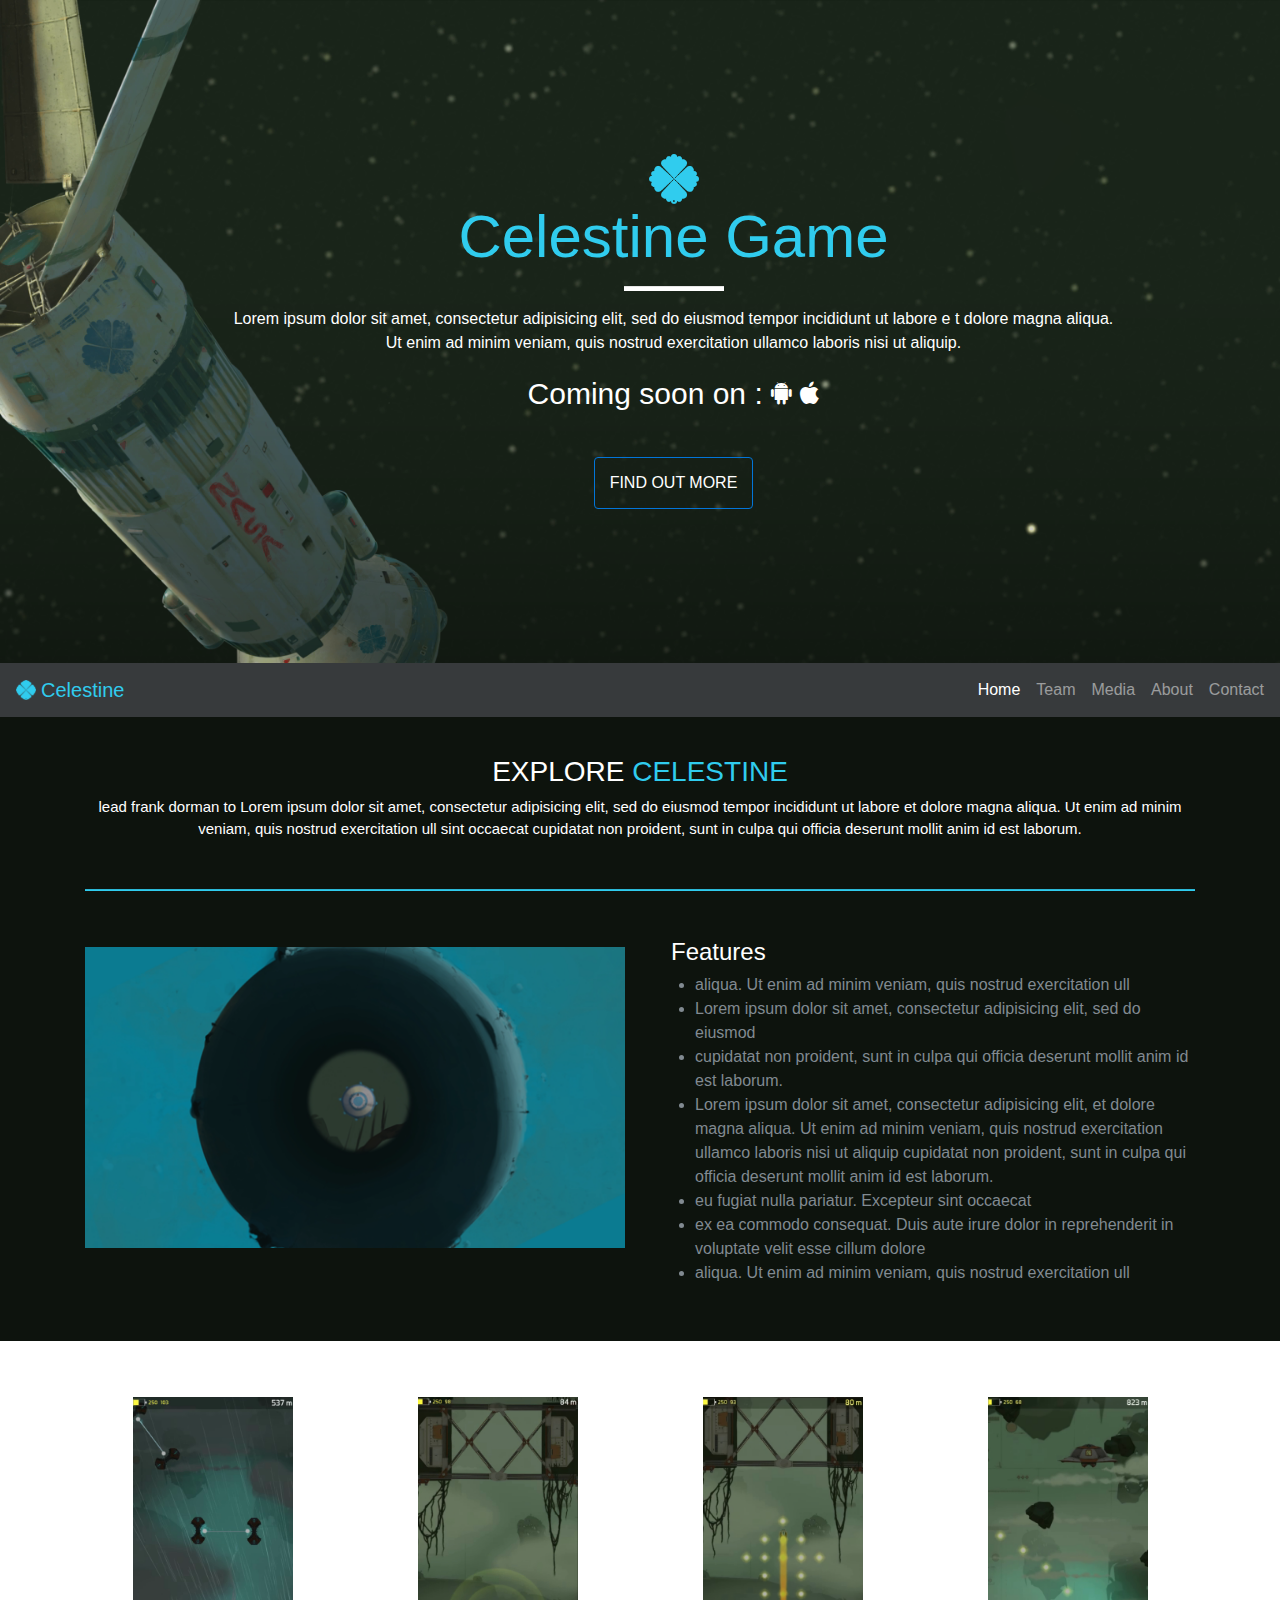
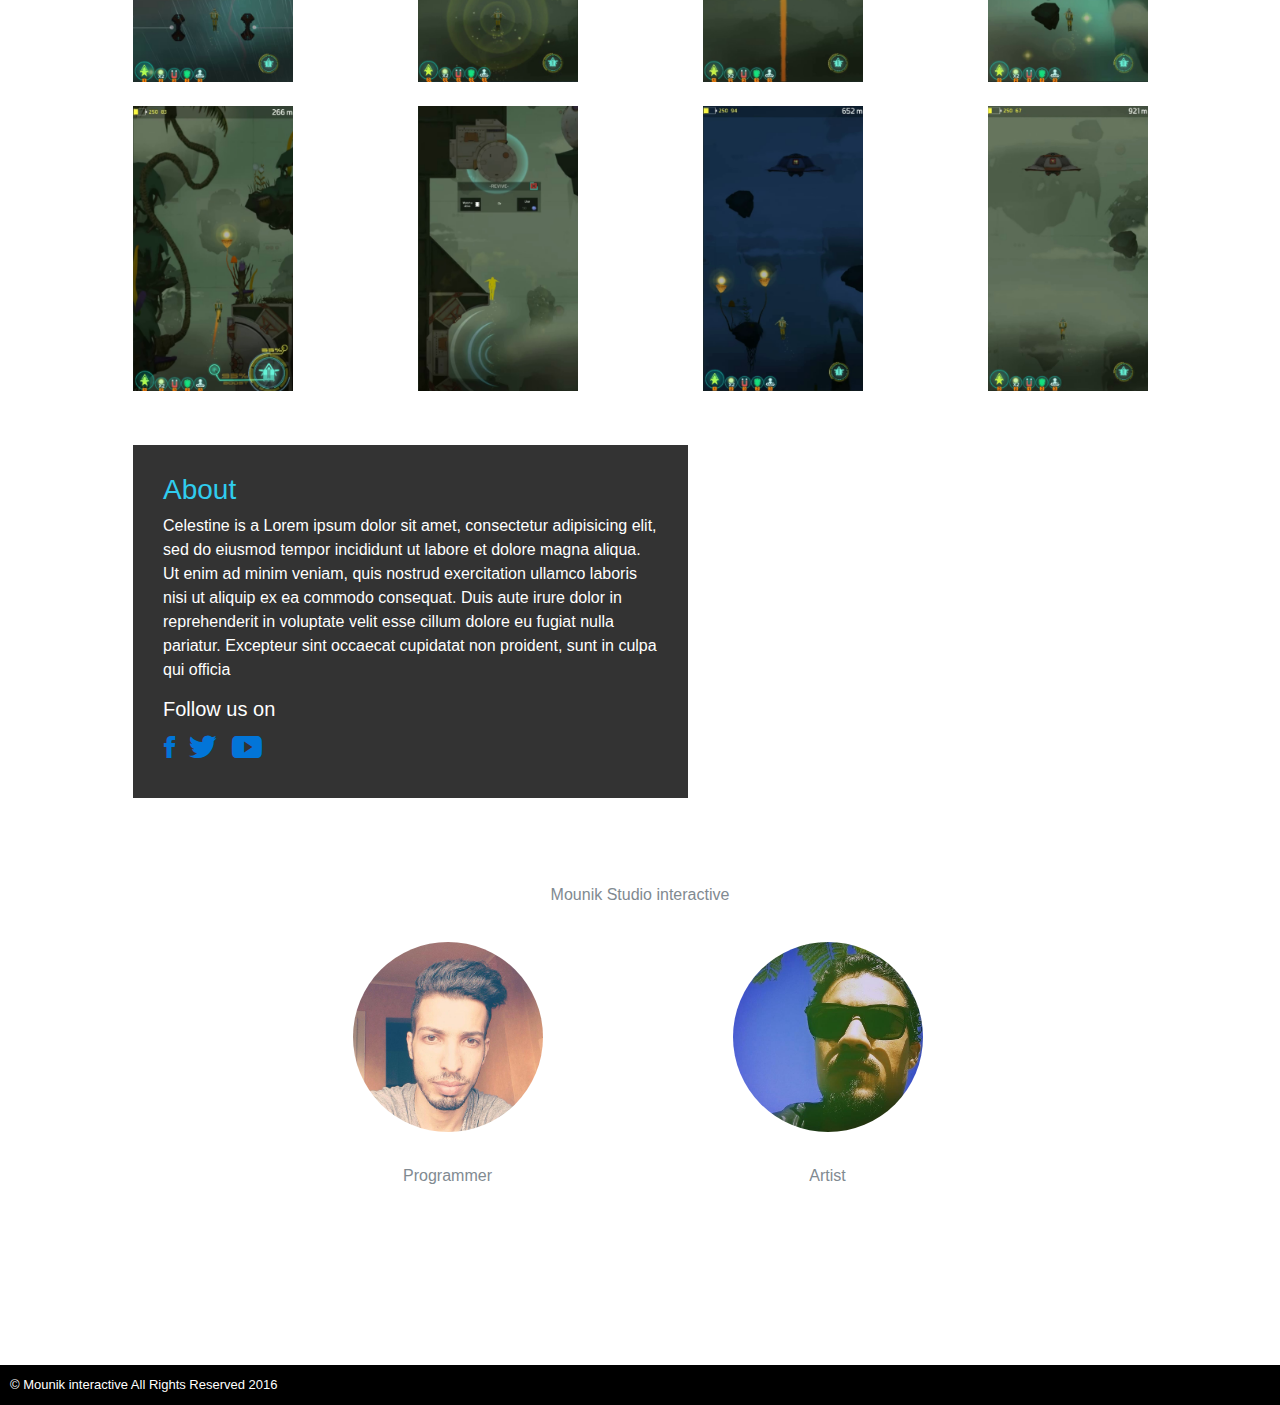
<file: CelestineGame/index.html>
<!DOCTYPE html>
<html>
  <head>
    <meta charset="utf-8">
    <meta http-equiv="X-UA-Compatible" content="IE=edge">
    <meta name="viewport" content="width=device-width, initial-scale=1">
    <title>Mounik interactive - Celestine</title>
    <link href="css/bootstrap.min.css" rel="stylesheet">
    <link href="css/ionicons.css" rel="stylesheet">
    <link href="css/style.css" rel="stylesheet">
  </head>
  <body>
    <section id="cover">
      <div id="cover-caption">
        <div class="container">
          <div class="col-sm-10 offset-sm-2">
            <img src="img/logo.png" alt="logo" />
            <h1>Celestine Game</h1>
            <hr>
            <p>
              Lorem ipsum dolor sit amet, consectetur adipisicing elit, sed do eiusmod tempor incididunt ut labore e
              t dolore magna aliqua. Ut enim ad minim veniam, quis nostrud exercitation ullamco laboris nisi ut aliquip.
            </p>
            <p  class="coming-soon">
              Coming soon on :
              <span class="ion-social-android"></span>
              <span class="ion-social-apple"></span>
            </p>
            <button type="button" class="btn btn-outline-primary" id="findout-btn">FIND OUT MORE</button>
          </div>
        </div>
      </div>
    </section>
    <nav class="navbar navbar-dark bg-inverse" id="navigation">
      <a class="navbar-brand celestine-color" href="#"><img src="img/logo.png" alt="logo" />Celestine</a>
      <ul class="nav navbar-nav float-xs-right">
        <li class="nav-item active">
          <a class="nav-link" href="#">Home</a>
        </li>
        <li class="nav-item">
          <a class="nav-link" href="#team" id="t-team">Team</a>
        </li>
        <li class="nav-item">
          <a class="nav-link" href="#media" id="m-media">Media</a>
        </li>
        <li class="nav-item">
          <a class="nav-link" href="#about" id="a-about">About</a>
        </li>
        <li class="nav-item">
          <a class="nav-link" href="celestine@mounik.com">Contact</a>
        </li>
      </ul>
    </nav>
    <section id="features">
      <div class="section-content">
        <div class="container">
          <h3>EXPLORE <span class="celestine-color">CELESTINE</span></h3>
          <p class="lead">
            lead frank dorman to Lorem ipsum dolor sit amet, consectetur adipisicing elit, sed do eiusmod tempor
            incididunt ut labore et dolore magna aliqua. Ut enim ad minim veniam, quis nostrud exercitation ull
            sint occaecat cupidatat non proident, sunt in culpa qui officia deserunt mollit anim id est laborum.
          </p>
          <hr class="mt-3">
          <div class="row pt-1">
            <div class="col-sm-6 pt-2">
              <img src="img/features_img.png" alt="features" class="img-fluid" />
            </div>
            <div class="col-sm-6 pt-1">
              <h4 class="pl-1">Features</h4>
              <ul class="text-muted">
                <li>aliqua. Ut enim ad minim veniam, quis nostrud exercitation ull</li>
                <li>Lorem ipsum dolor sit amet, consectetur adipisicing elit, sed do eiusmod</li>
                <li>cupidatat non proident, sunt in culpa qui officia deserunt mollit anim id est laborum.</li>
                <li>Lorem ipsum dolor sit amet, consectetur adipisicing elit,
                   et dolore magna aliqua. Ut enim ad minim veniam, quis nostrud exercitation ullamco laboris nisi ut aliquip
                   cupidatat non proident, sunt in culpa qui officia deserunt mollit anim id est laborum.</li>
                <li>eu fugiat nulla pariatur. Excepteur sint occaecat</li>
                <li>ex ea commodo consequat. Duis aute irure dolor in reprehenderit in voluptate velit esse cillum dolore</li>
                <li>aliqua. Ut enim ad minim veniam, quis nostrud exercitation ull</li>
              </ul>
            </div>
          </div>
        </div>
      </div>
    </section>
    <section id="media">
      <div class="section-content">
        <div class="container">
          <h4>SCREENSHOTS</h4>
          <div class="row mt-2">
            <div class="col-md-3"><a target="_blank" href="img/screenshots/01.png"><img src="img/screenshots/01.png" alt="screenshot" /></a></div>
            <div class="col-md-3"><a target="_blank" href="img/screenshots/02.png"><img src="img/screenshots/02.png" alt="screenshot" /></a></div>
            <div class="col-md-3"><a target="_blank" href="img/screenshots/03.png"><img src="img/screenshots/03.png" alt="screenshot" /></a></div>
            <div class="col-md-3"><a target="_blank" href="img/screenshots/04.png"><img src="img/screenshots/04.png" alt="screenshot" /></a></div>
          </div>
          <div class="row mt-2 pb-2">
            <div class="col-md-3"><a target="_blank" href="img/screenshots/05.png"><img src="img/screenshots/05.png" alt="screenshot" /></a></div>
            <div class="col-md-3"><a target="_blank" href="img/screenshots/06.png"><img src="img/screenshots/06.png" alt="screenshot" /></a></div>
            <div class="col-md-3"><a target="_blank" href="img/screenshots/07.png"><img src="img/screenshots/07.png" alt="screenshot" /></a></div>
            <div class="col-md-3"><a target="_blank" href="img/screenshots/08.png"><img src="img/screenshots/08.png" alt="screenshot" /></a></div>
          </div>
        </div>
      </div>
    </section>
    <section id="about">
      <div class="section-content">
        <div class="container">
          <div class="about-text ml-3">
            <h3>About</h3>
            <p>
              Celestine is a Lorem ipsum dolor sit amet, consectetur adipisicing elit, sed do eiusmod tempor incididunt
              ut labore et dolore magna aliqua. Ut enim ad minim veniam, quis nostrud exercitation ullamco laboris nisi
              ut aliquip ex ea commodo consequat. Duis aute irure dolor in reprehenderit in voluptate velit esse cillum
              dolore eu fugiat nulla pariatur. Excepteur sint occaecat cupidatat non proident, sunt in culpa qui officia
            </p>
            <h5>Follow us on</h5>
            <form class="form-inline social-media">
              <a href="#" class="btn"><span class="ion-social-facebook"></span></a>
              <a href="#" class="btn"><span class="ion-social-twitter"></span></a>
              <a href="#" class="btn"><span class="ion-social-youtube"></span></a>
            </form>
          </div>
        </div>
      </div>
    </section>
    <section id="team">
      <div class="container">
        <div class="team-membres">
          <div class="row">
            <h2>The Team</h2>
            <h6 class="text-muted pb-1">Mounik Studio interactive</h6>
            <div class="col-sm-1 offset-sm-1 pad-left"></div>
            <div class="col-sm-3 member-card">
              <img src="img/omar.jpg" alt="omar" class="img-fluid" />
              <h5>Omar Guerbaoui</h5>
              <p class="text-muted">Programmer</p>
              <p>
                Omar is Lorem ipsum dolor sit amet, consectetur adipisicing elit, sed do eiusmod
                ipsum dolor sit amet, consectetur adipisicing elit, sed do eiusmod .
              </p>
            </div>
            <div class="col-sm-1"></div>
            <div class="col-sm-3 member-card">
              <img src="img/badr.jpg" alt="badr" class="img-fluid" />
              <h5>Badr Douah</h5>
              <p class="text-muted">Artist</p>
              <p>
                Badr is Lorem ipsum dolor sit amet, consectetur adipisicing elit, sed do eiusmod
                ipsum dolor sit amet, consectetur adipisicing elit, sed do eiusmod .
              </p>
            </div>
            <div class="col-sm-2"></div>
          </div>
        </div>
      </div>
    </section>
    <footer>
      <section>
        © Mounik interactive All Rights Reserved 2016
      </section>
    </footer>
    <script src="js/jquery.js"></script>
    <script src="js/bootstrap.min.js"></script>
    <script src="js/script.js"></script>
  </body>
</html>
</file>
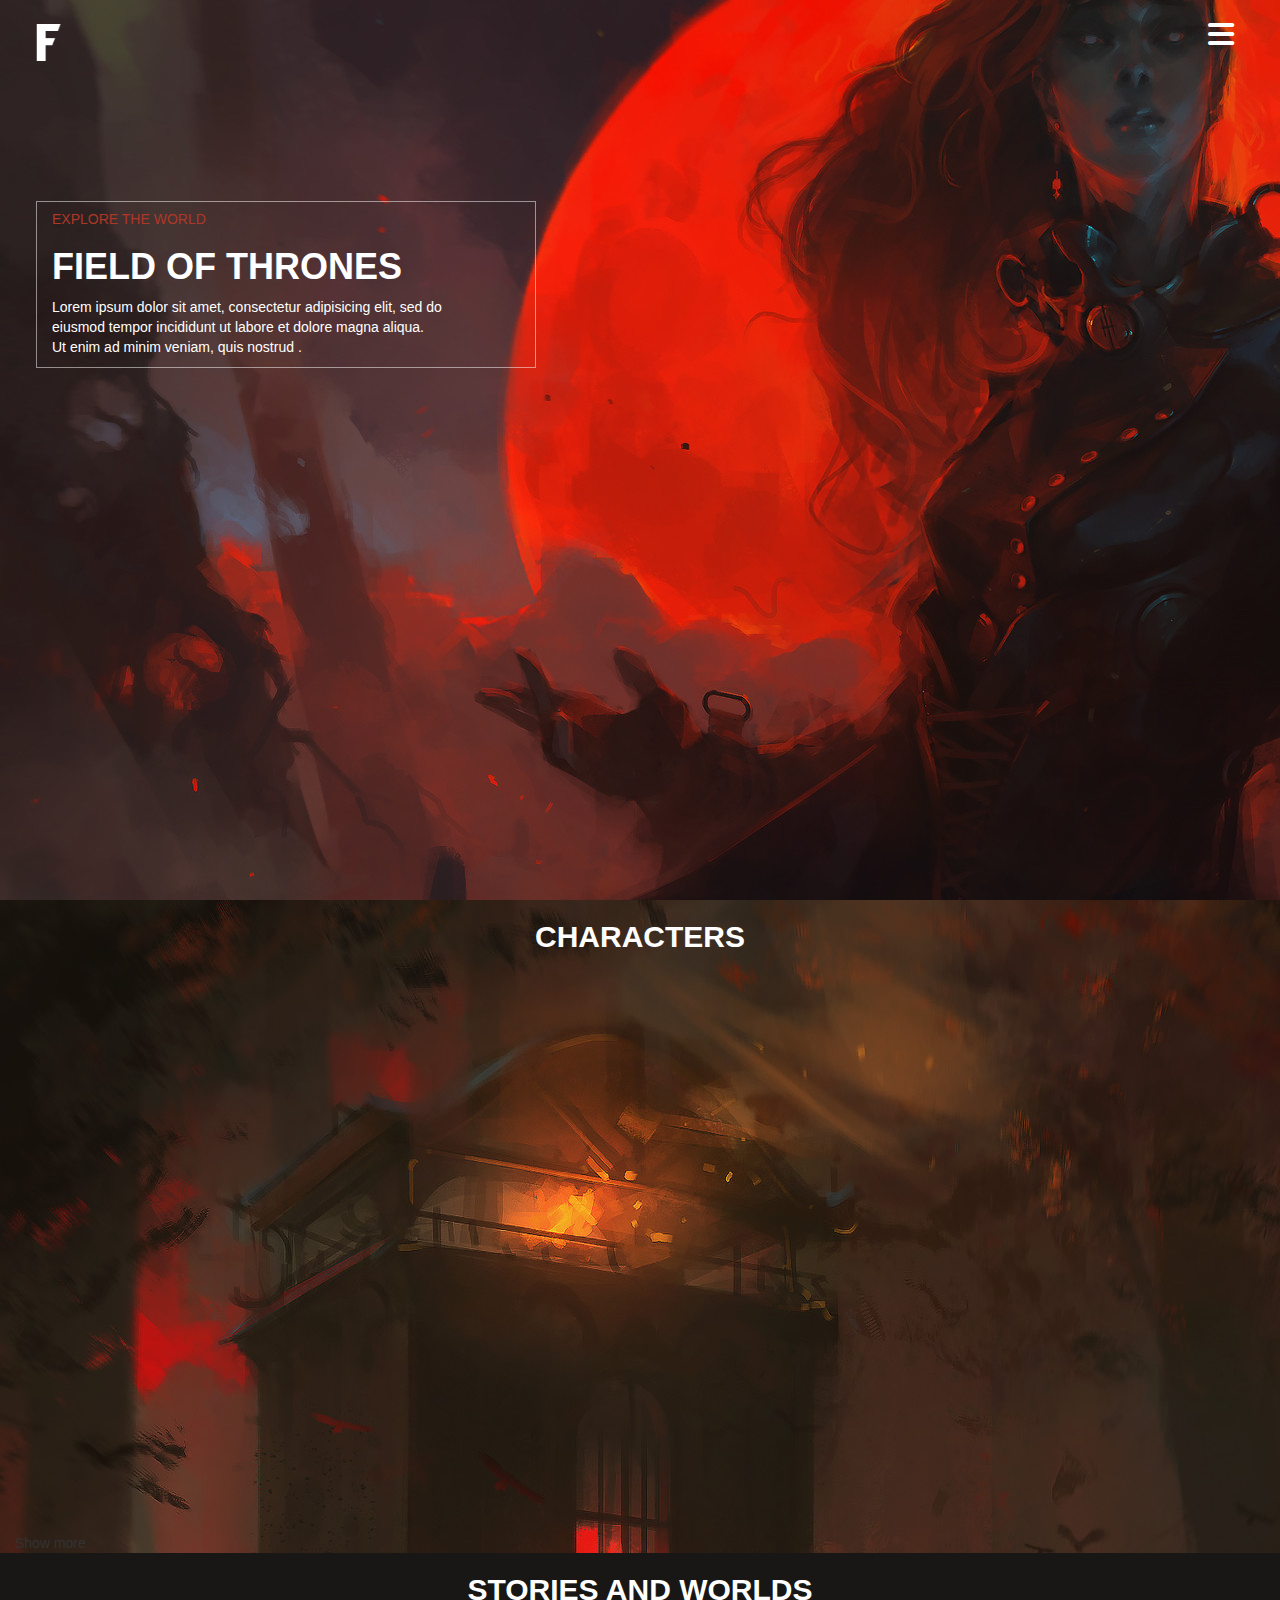
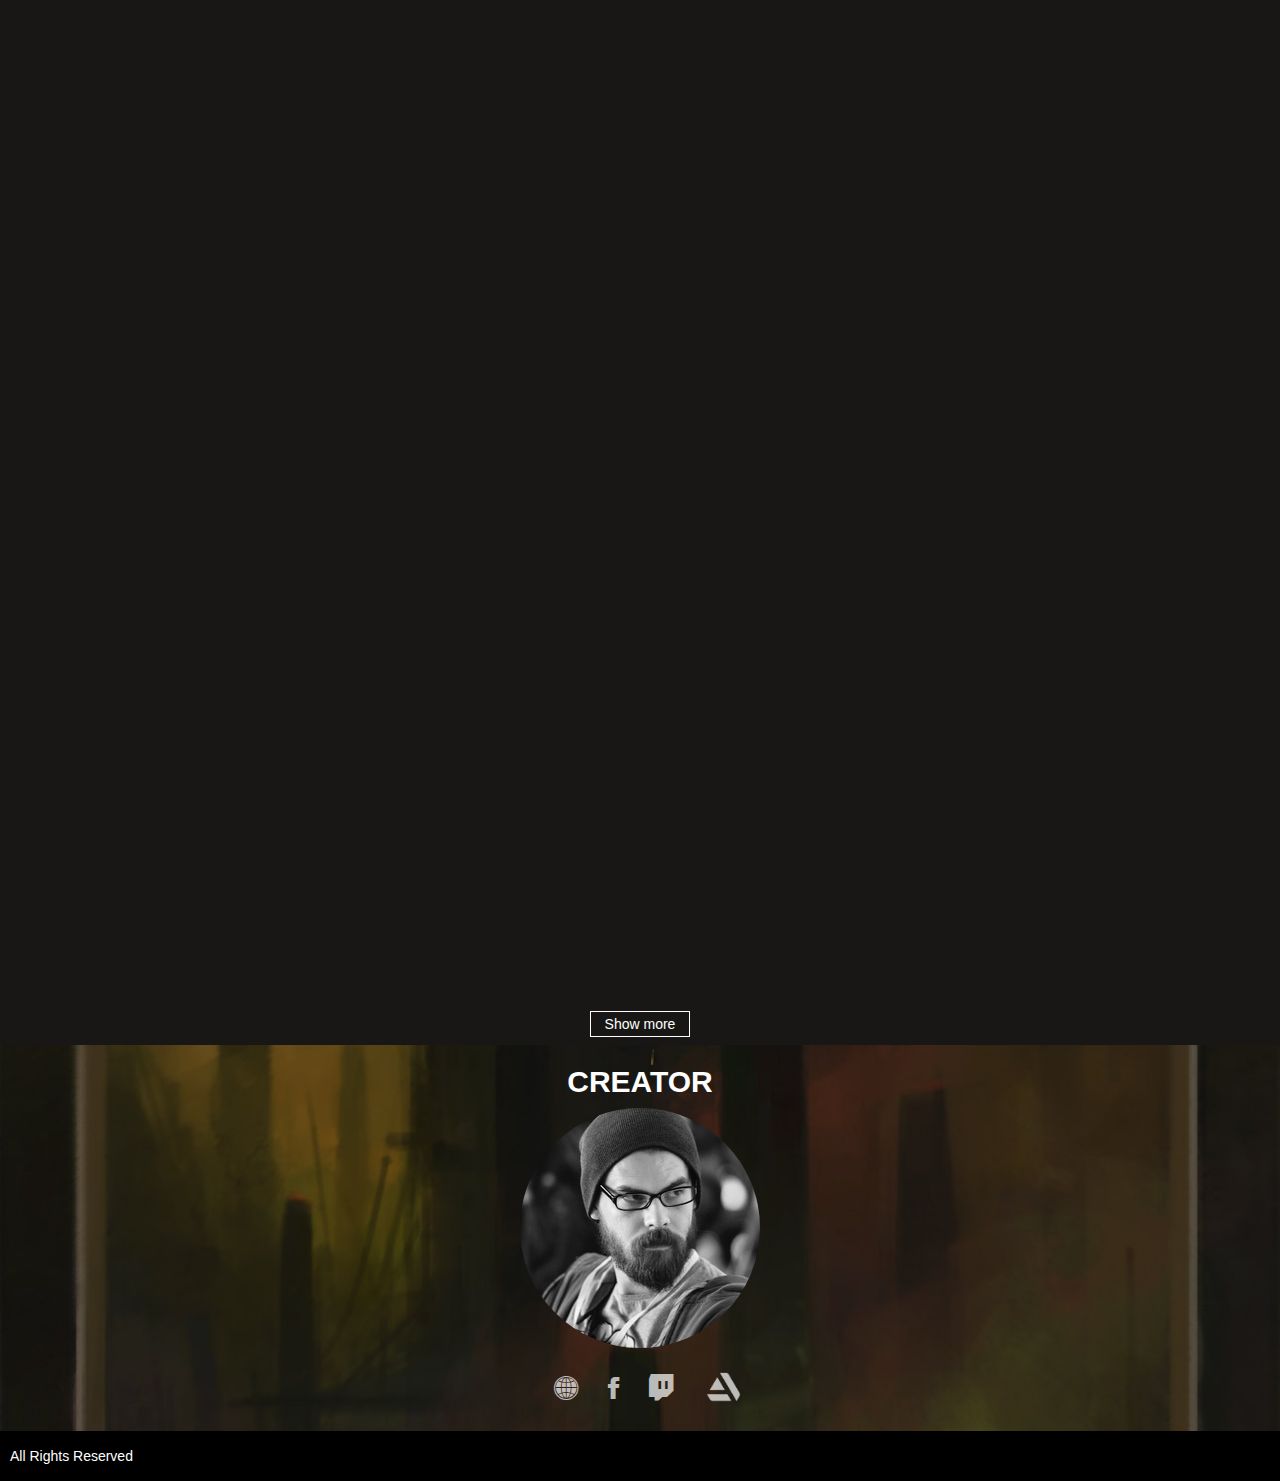
<file: FieldsOfThrones/index.html>
<!DOCTYPE html>
<html>
  <head>
    <meta charset="utf-8">
    <meta name="viewport" content="width=device-width, initial-scale=1">
    <title></title>
    <link rel="stylesheet" href="css/bootstrap.min.css">
    <link rel="stylesheet" href="css/animate.css">
    <link rel="stylesheet" href="css/ionicons.min.css">
    <link rel="stylesheet" href="css/style.css">
  </head>
  <body>
    <div class="container clr-white not-visible" id="story-banner">
      <div class="clr-white ion-close-round top-right pointer" id="close-story-banner" style="font-size: 20px; margin-top: 5px; margin-right: 10px;"></div>
      <h1>FUNREAL</h1>
      <br>
      <p>
      Lorem ipsum dolor sit amet, consectetur adipisicing elit, sed do eiusmod tempor incididunt u <br>
      labore et dolore magna aliqua. Ut enim ad minim veniam, quis nostrud exercitation ullamco laboris <br>
      nisi ut aliquip ex ea commodo consequat. Duis aute irure dolor in .</p>
      <br>
      <p>
      Lorem ipsum dolor sit amet, consectetur adipisicing elit, sed do eiusmod tempor incididunt u <br>
      labore et dolore magna aliqua. Ut enim ad minim veniam, quis nostrud exercitation ullamco laboris <br>
      nisi ut aliquip ex ea commodo consequat. Duis aute irure dolor in reprehenderit in voluptate velit <br>
      esse cillum dolore eu fugiat nulla .</p>
      <br>
      <p>
      Lorem ipsum dolor sit amet, consectetur adipisicing elit, sed do eiusmod tempor incididunt u <br>
      labore et dolore magna aliqua. Ut enim ad minim veniam, quis nostrud exercitation ullamco laboris <br>
      nisi ut aliquip ex ea commodo consequat. Duis aute irure dolor in reprehenderit in voluptate velit <br>
      esse cillum dolore eu fugiat nulla pariatur. Excepteur sint occaecat cupidatat non proident, sunt <br>
      in culpa qui officia deserunt mollit anim id est laborum.</p>
      <a target="_blank" href="https://cdnb.artstation.com/p/assets/images/images/000/440/449/large/ihor-pasternak-funeral-new.jpg?1443929848"><div class="clr-white ion-arrow-resize bot-right" id="full-size"></div></a>
    </div>
    <div id="main-bg">
      <div class="menu-not-visible absolute" id="menu" style="width: 100%; z-index: 1;">
        <div class="container">
          <div class="close-div">
            <span id="close-btn"><i class="ion-close-round icon"></i></span>
          </div>
          <div id="menu-items">
            <ul>
              <li class="menu-item" ><a class="active" href="#main-bg">HOME</a></li>
              <li class="menu-item" ><a href="#characters">CHARACTERS</a></li>
              <li class="menu-item" ><a href="#story">STORY AND WORLDS</a></li>
              <li class="menu-item" ><a href="#creator">CREATOR</a></li>
            </ul>
          </div>
        </div>
      </div>
      <div class="absolute" style="width: 100%;">
        <nav class="navbar">
          <div class="container-fluid">
            <div class="navbar-header">
              <a class="navbar-brand" href="#" style="color: white;"><img class="logo"
                style="padding-top: 8px; margin-left: 20px;" src="img/logo.png" alt=""></a>
            </div>
            <ul class="nav navbar-nav navbar-right">
                <li class="active"><a id="menu-btn" ><i class="icon ion-navicon-round mr-2"></i></a></li>
            </ul>
            <div class="container border intro wow fadeIn" data-wow-delay="0.4s" style="width: 500px;">
              <h5 style="color: #ae3827;">EXPLORE THE WORLD</h5>
              <h1 class="clr-white section-title">FIELD OF THRONES</h1>
              <p class="clr-white">Lorem ipsum dolor sit amet, consectetur adipisicing elit, sed do <br> eiusmod tempor incididunt ut
                labore et dolore magna aliqua. <br> Ut enim ad minim veniam, quis nostrud .</p>
            </div>
          </div>
        </nav>
      </div>
     </div><!-- First window end -->
     <div id="characters">
       <div class="container-fluid">
         <h2 class="section-title text-center">CHARACTERS</h2>
         <div class="container wow fadeInUp" data-wow-delay="0.05s">
           <div class="row relative wow fadeIn" data-wow-delay="0.05s" style="margin-top: 20px;">
             <div class="col-xs-12 bg-danger clr-white absolute not-visible" id="char-banner" style="height: 550px; z-index: 2;">
               <h1 id="char-title" >THE WATCHMAN</h1>
               <br>
               <p>
               Lorem ipsum dolor sit amet, consectetur adipisicing elit, sed do eiusmod tempor incididunt ut labore <br>
               et dolore magna aliqua. Ut enim ad minim veniam, quis nostrud exercitation ullamco laboris nisi ut <br>
               aliquip ex ea commodo consequat. Duis aute irure dolor in reprehenderit in voluptate velit esse
               <br>
               <br>
               <br>
               Lorem ipsum dolor sit amet, consectetur adipisicing elit, sed do eiusmod tempor incididunt ut labore <br>
               et dolore magna aliqua. Ut enim ad minim veniam, quis nostrud exercitation ullamco laboris nisi ut <br>
               aliquip ex ea commodo consequat. Duis aute irure dolor in reprehenderit in voluptate velit esse </p>

               <div class="clr-white border bot-left pointer" id="go-back">Go Back</div>
               <div class="clr-white ion-arrow-resize bot-right" id="full-size"></div>
             </div>
             <div class="col-xs-4 sec-01 char-sec" id="char_01">
               <div id="content" class="text-center">
                 <h3 class="clr-white">THE WATCHMAN</h3>
                 <p class="clr-white description">Lorem ipsum dolor sit amet, consectetur adipisicing elit, sed do eiusmod
                  olore magna aliqua. Ut enim ad minim veniam, quis nostrud exercitation ullamco
                  laboris nisi ut aliquip ex ea commodo consequat. Duis aute irure dolor</p>
                  <div class="clr-white border" id="read-more">> read more</div>
               </div>
             </div>
             <div class="col-xs-4 sec-02 char-sec" id="char_02">
               <div id="content" class="text-center">
                 <h3 class="clr-white">THE WATCHMAN</h3>
                 <p class="clr-white description">Lorem ipsum dolor sit amet, consectetur adipisicing elit, sed do eiusmod
                  olore magna aliqua. Ut enim ad minim veniam, quis nostrud exercitation ullamco
                  laboris nisi ut aliquip ex ea commodo consequat. Duis aute irure dolor</p>
                  <div class="clr-white border" id="read-more">> read more</div>
               </div>
             </div>
             <div class="col-xs-4 sec-03 char-sec" id="char_03">
               <div id="content" class="text-center">
                 <h3 class="clr-white">THE WATCHMAN</h3>
                 <p class="clr-white description">Lorem ipsum dolor sit amet, consectetur adipisicing elit, sed do eiusmod
                  olore magna aliqua. Ut enim ad minim veniam, quis nostrud exercitation ullamco
                  laboris nisi ut aliquip ex ea commodo consequat. Duis aute irure dolor</p>
                  <div class="clr-white border" id="read-more">> read more</div>
               </div>
             </div>
           </div><!-- end of row -->
         </div>
         <div id="show-more pointer">Show more</div>
       </div>
     </div><!-- end of characters -->
     <div id="stories">
       <div class="container">
         <h2 class="section-title text-center">STORIES AND WORLDS</h2>
         <div class="row m-space wow fadeInUp" data-wow-delay="0.1s">
           <div class="col-xs-1"></div>
           <div class="col-xs-10 border pointer story" id="story_01">
             <div class="content">
               <h2 class="clr-white">FUNREAL</h2>
               <p class="description">
                 Lorem ipsum dolor sit amet, consectetur adipisicing elit, sed
                 do eiusmod tempor incididunt ut labore et dolore magna aliqua.<br>
                 nisi ut aliquip ex ea commodo consequat. Duis aute irure dolor in .
               </p>
             </div>
             <a target="_blank" href="https://cdnb.artstation.com/p/assets/images/images/000/440/449/large/ihor-pasternak-funeral-new.jpg?1443929848"><span class="clr-white larger ion-arrow-resize" style="font-size: 25px; margin-right:10px;"></span></a>
           </div>
           <div class="col-xs-1"></div>
         </div><!-- end panel -->
         <div class="row m-space wow fadeInUp" data-wow-delay="0.1s">
           <div class="col-xs-1"></div>
           <div class="col-xs-10 border pointer story" id="story_02">
             <div class="content">
               <h2 class="clr-white">SECULUM FATALIS</h2>
               <p class="description">
                 Lorem ipsum dolor sit amet, consectetur adipisicing elit, sed
                 do eiusmod tempor incididunt ut labore et dolore magna aliqua.<br>
                 nisi ut aliquip ex ea commodo consequat. Duis aute irure dolor in .
               </p>
             </div>
             <span class="clr-white larger ion-arrow-resize" style="font-size: 25px; margin-right:10px;"></span>
           </div>
           <div class="col-xs-1"></div>
         </div><!-- end panel -->
         <div class="row m-space wow fadeInUp" data-wow-delay="0.1s">
           <div class="col-xs-1"></div>
           <div class="col-xs-10 border pointer story wow fadeInUp" data-wow-delay="0.5s" id="story_03">
             <div class="content wow fadeInUp" data-wow-delay="0.1s">
               <h2 class="clr-white">COVENANT</h2>
               <p class="description">
                 Lorem ipsum dolor sit amet, consectetur adipisicing elit, sed
                 do eiusmod tempor incididunt ut labore et dolore magna aliqua.<br>
                 nisi ut aliquip ex ea commodo consequat. Duis aute irure dolor in .
               </p>
             </div>
             <span class="clr-white larger ion-arrow-resize" style="font-size: 25px; margin-right:10px;"></span>
           </div>
           <div class="col-xs-1"></div>
         </div><!-- end panel -->
         <div id="show-more" class="more-stories">Show more</div>
       </div>
     </div>
     <div id="creator">
       <div class="container">
         <h2 class="section-title text-center">CREATOR</h2>
         <div class="row">
           <div class="col-xs-1"></div>
           <div class="col-xs-10 text-center">
             <img src="img/ihor.jpg" class="img-circle" alt=""><br>
             <div class="social-icons">
               <a target="_blank" href="https://www.caisne.com"><span class="ion-ios-world"></span></a><a target="_blank" href="https://www.facebook.com/caisne"><span class="ion-social-facebook"></span></a><a target="_blank" href="https://www.twitch.tv/caisne"><span class="ion-social-twitch"></span></a>
               <span><a target="_blank" href="https://www.artstation.com/artist/caisne"><img style="width: 35px; margin-bottom: 8px;" src="img/artstation.png" alt=""></a></span>
             </div>
           </div>
           <div class="col-xs-1"></div>
         </div>
        </div>
     </div>
     <footer style="height: 50px; background-color: black;">
       <div class="clr-white" style="padding-top:15px; padding-left: 10px;">All Rights Reserved</div>
     </footer>
  <script src="js/jquery.js"></script>
  <script src="js/bootstrap.min.js"></script>
  <script src="js/script.js"></script>
  <script src="js/wow.min.js"></script>
  <script>
  new WOW().init();
  </script>
  </body>
</html>
</file>
<file: CelestineGame/css/style.css>
html, body {
  height: 100%;
}

.celestine-color, #about h3 {
  color: #30ccee !important;
}

#cover {
  background: #222 url('../img/spacecover.png') no-repeat center center;
  background-size: cover;
  width: 100%;
  height: auto;
  color: white;
  text-align: center;
  display: flex;
  background-attachment: fixed;
  align-items: center;
  padding: 154px 0px 154px 0px;
}

h1 {
  color: #30ccee;
  font-size: 60px;
}

#cover .btn {
  /*border-color: #30ccee;*/
  margin-top: 25px;
  color: white;
  padding: 15px;
}

#cover img {
  width: 50px;
  height: auto;
}

.navbar-brand img {
  width: 20px;
  height: auto;
  margin-right: 5px;
  margin-bottom: 3px;
}

hr {
  width: 100px;
  height: 4px;
  background-color: white;
  color: white;
}

#cover-caption {
  padding-left: 11px;
}

.navbar {
  border-radius: 0px;
}

#features {
  padding: 40px;
  color: white;
  width: 100%;
  text-align: center;
  background-color: #0d130d;
}

#features hr {
  width: 100%;
  height: 1px;
  background-color: #30ccee;
}

#features p {
  font-size: 15px;
}

#features .row {
  text-align: left;
}

#media {
  color: white;
  background-color: #373a3c;
  text-align: center;
  background: url('../img/media_background.png') center center no-repeat;
  background-attachment: fixed;
}

#media h4 {
  padding-top: 5px;
}

#media img {
  width: 160px;
  height: auto;
}

#media img:hover {
  filter: brightness(50%);
}

#about {
  background: url('../img/background.png') center center no-repeat;
  background-size: cover;
  padding: 30px;
  background-attachment: fixed;
}

.social-media a {
  font-size: 30px;
  padding: 0;
  padding-right: 8px;
}

.about-text {
  background: rgba(0,0,0,0.8);
  color: white;
  width: 50%;
  padding: 30px;
}

footer {
  background-color: black;
}

footer section {
  color: white;
  padding: 10px;
  font-size: 13px;
}

#team {
  background: url('../img/stars.png') center center no-repeat;
  background-size: auto;
  padding: 15px;
  color: white;
  background-attachment: fixed;
}

#team .row {
  text-align: center;
}

#team .pad-left {
  margin-left: 140px;
}

#team .member-card {
  padding: 10px;
  background-color: rgba(255, 255, 255, 0.09);
}

#team h5 {
  padding-top: 5px;
  margin-bottom: 0px;
}

#team img {
  width: 200px;
  width: 200px;
  border: 5px solid white;
  border-radius: 50%;
}

.coming-soon {
  font-size: 30px;
}
</file>
<file: FieldsOfThrones/css/style.css>
html, body {
  height: 100%;
  /*width: 100px;*/
}

.intro {
    margin-top: 200px;
    margin-left: 20px;
}

#main-bg {
  height: 100%;
  width: 100%;
  background: url('../img/ihor-pasternak-offer-bg.jpg') no-repeat no-repeat;
  /* TODO: Background not fuild .. scale down */
}

/*Menu Styles */
#menu .container {
  width: 100%;
  height: 100vh;
  text-align: center;
  background-color: rgba(0, 0, 0, 0.5);
}

#menu .menu-item {
  list-style: none;
  color: white;
  font-size: 18px;
  margin-bottom: 25px;
  /* TODO: MENU NOT IN THE CENTER */
}

.active {
  color: yellow !important;
}

.menu-item a {
  color: #868686;
}

#menu-items {
  padding-top: 180px;
}

#menu .close-div {
  padding-top: 12px;
  text-align: right;
  color: white;
  width: 100%;
  /*height: 10px;*/
}

/*Menu states*/
.menu-visible {
  opacity: 1;
  display: inline;
}

.menu-not-visible {
  opacity: 0;
  display: none;
}

/*End Menu style*/

/*characters section*/

#characters {
  height: auto;
  background: url('../img/c-sec-bg.jpg') no-repeat no-repeat;
}

.relative {
  position: relative;
}

a:hover, a {
  color: white;
}

.sec-01 {
  background: url('../img/char-01.jpg');
  background-size: cover;
  position: relative;
  height: 550px;
}

.sec-02 {
  background: url('../img/char-02.jpg') center center no-repeat;
  background-size: cover;
  position: relative;
  height: 550px;
}

.sec-03 {
  background: url('../img/char-03.jpg') center center no-repeat;
  background-size: cover;
  position: relative;
  height: 550px;
}

#content {
  position: absolute;
  margin-left: 5px !important;
  margin-right: 5px !important;
  height: 100%;
}

.char-sec::before {
  content: '';
  display: block;
  position: absolute;
  background-color: #000;
  opacity: 0.5;
  width: 100%;
  height: 100%;
}

.description {
  opacity: 0.7;
}

#read-more {
  position: absolute;
  right: 0;
  bottom: 0;
  opacity: 0.8;
  padding: 2px 5px 2px 5px;
  margin-bottom: 25px;
  margin-right: 5px;
}

#show-more {
  border: 1px solid white;
  margin-left: 610px;
  margin-top: 30px;
  text-align: center;
  color: white;
  width: 100px;

  padding: 2px 5px 2px 5px;
  margin-bottom: 8px;
}

/*charachters section end*/
.m-space {
  margin-top: 25px;
}

/*Stories Panels*/

#story-banner {
  position: fixed;
  height: 90vh;
  z-index: 5;
  margin-top: 25px;
  margin-left: 90px;
  background: url('../img/story-01-banner.jpg') center center no-repeat;
  background-size: cover;
  -webkit-box-shadow: 0px -1px 14px 0px rgba(255,255,255,1);
  -moz-box-shadow: 0px -1px 14px 0px rgba(255,255,255,1);
  box-shadow: 0px -1px 14px 0px rgba(255,255,255,1);
}

#story_01 {
  background: url('../img/story_01.jpg') center center no-repeat;
  height: 300px;
  background-size: cover;
}

#story_02 {
  background: url('../img/story_02.jpg') center center no-repeat;
  height: 300px;
  background-size: cover;
}

#story_03 {
  background: url('../img/story_03.jpg') center center no-repeat;
  height: 300px;
  background-size: cover;
}

/*Character_Banner*/

#char-banner {
  background: url('../img/char-01-banner.jpg') center center no-repeat;
  background-size: cover;
}

#go-back {
  padding: 2px 5px 2px 5px;
  margin-left: 15px;
  margin-bottom: 15px;
}

/*Character_Banner END*/

/*Story and world*/

#stories {
  background-color: #181715;
  height: 100;
}

.more-stories {
  margin-left: 520px !important;
}

.larger {
  position: absolute;
  right: 0;
  bottom: 0;
  margin-right: 5px;
}

/*end story and world*/

/*creator section*/
#creator {
  background: url('../img/creator-bg.jpg') center center no-repeat;
  background-size: cover;
}

/*creator section end*/

/*Icons*/

#menu-btn:hover, #close-btn {
  background-color: transparent;
  cursor: pointer;
}

/*Icons End*/

#full-size {
  font-size: 30px;
  margin-right: 10px;
  opacity: 0.7;
}

.icon {
  color: white;
  font-size: 35px;
}

.logo {
  width: 25px;
  height: auto;
}

/* characters Section */

.pointer {
  cursor: pointer;
}

#char_01,#char_02,#char_03 {
  cursor: pointer;
}

/* END */

/*SOCIAL ICONS*/

.social-icons {
  margin-right: 15px;
  margin-top: 20px;
  margin-bottom: 20px;
}

.social-icons span {
  font-size: 30px;
  padding-left: 30px;
  color: white;
  opacity: 0.7;
}

/*SOCIAL ICONS END*/

/*Utily classes*/
.visible {
  opacity: 1;
}

.not-visible {
  opacity: 0;
  display: none;
}

.top-right {
  position: absolute;
  right: 0;
  top: 0;
}

.bot-right {
  position: absolute;
  right: 0;
  bottom: 0;
}

.bot-left {
  position: absolute;
  left: 0;
  bottom: 0;
}

.mr-2 {
  margin-right: 30px;
}

.img-circle {
  border-radius: 50%;
}

.border {
  border: 1px solid rgba(255,255,255,0.5);
}

.clr-white {
  color: white;
}

.section-title {
  color: white;
  font-weight: bold;
}

.absolute {
  position: absolute;
  top: 0px;
  left: 0px;
}
</file>
